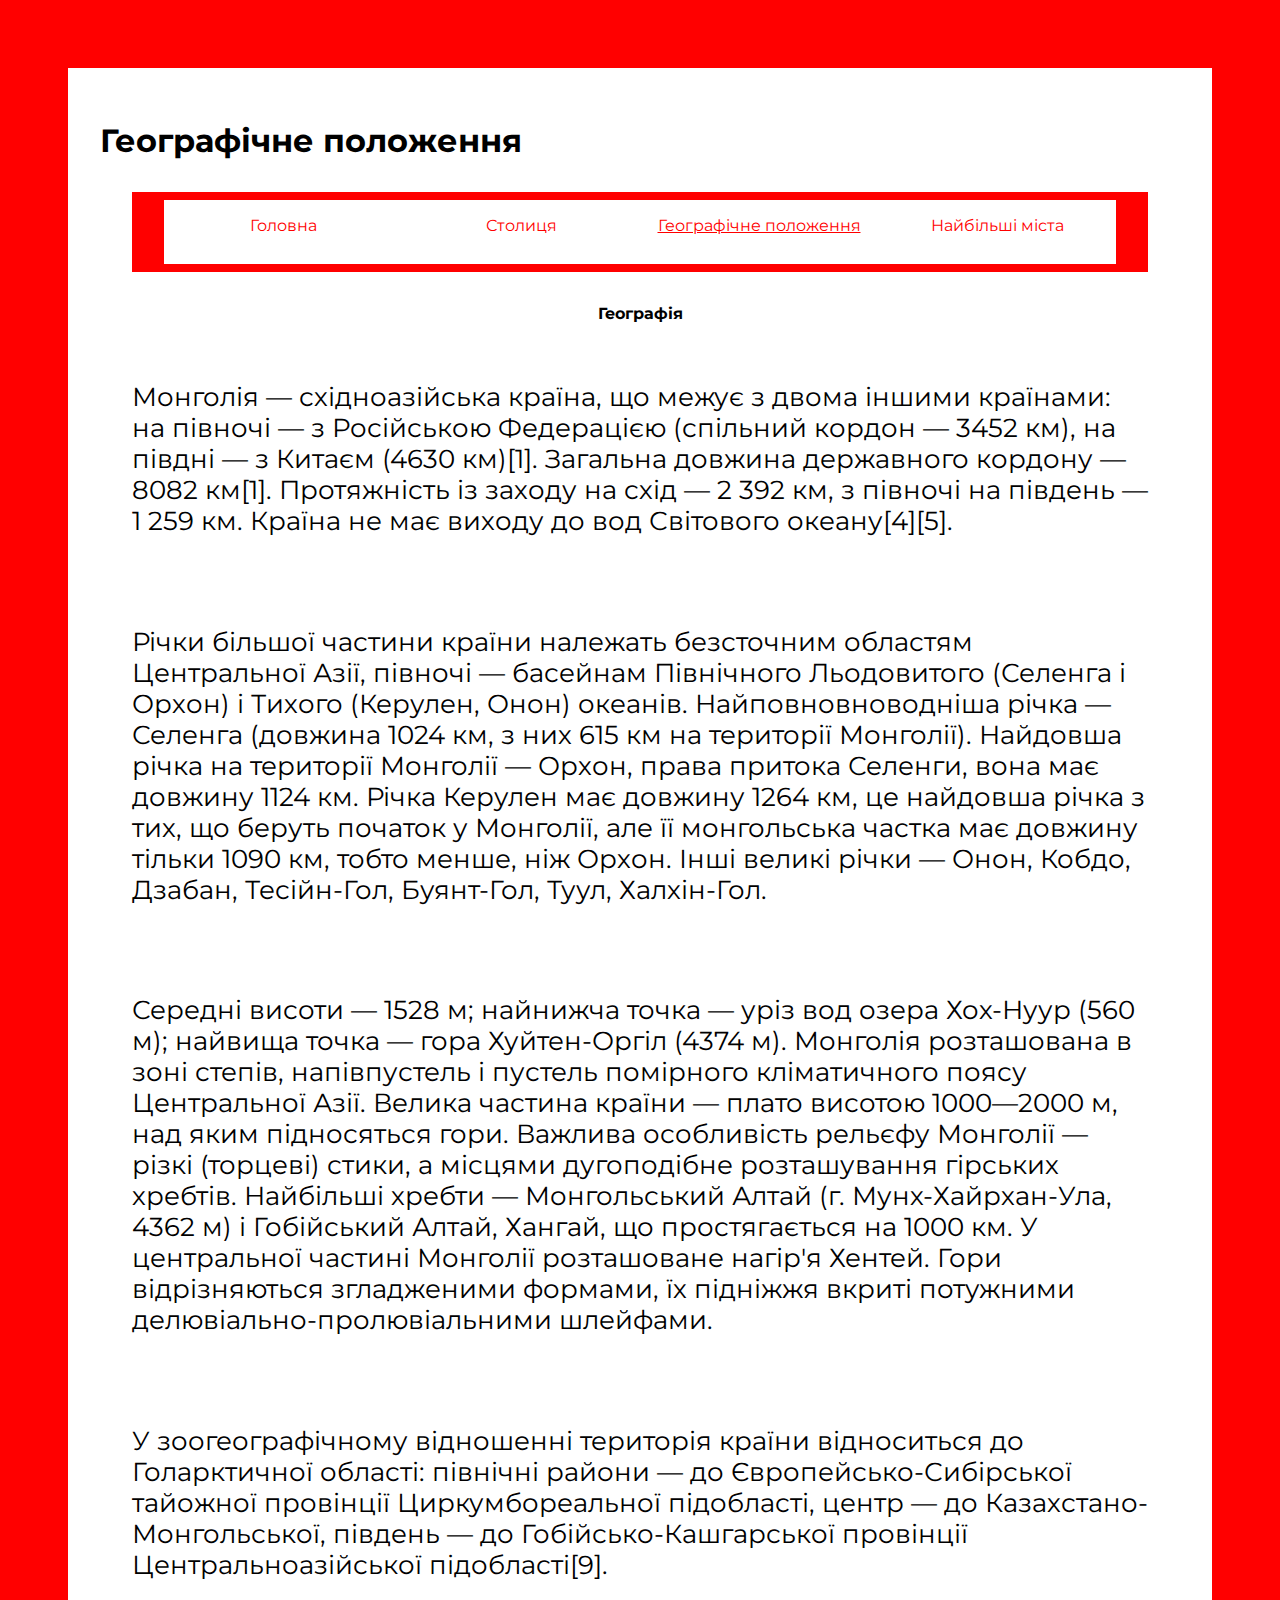
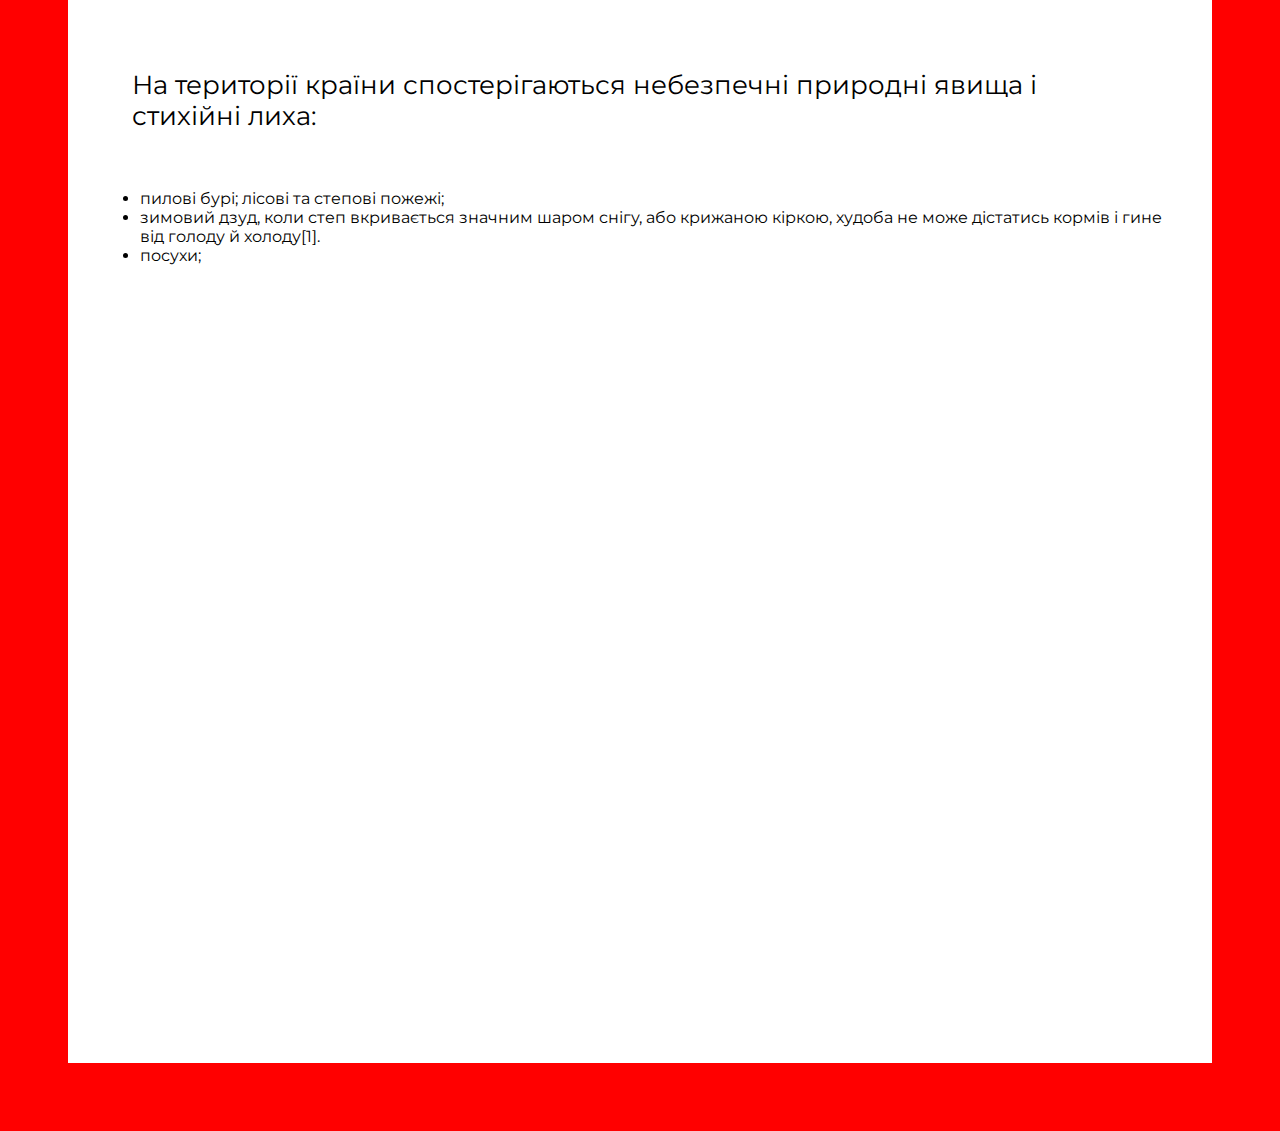
<file: files/geography.html>
<!DOCTYPE html>
<html lang="en">
<head>
    <meta charset="UTF-8">
    <meta name="viewport" content="width=device-width, initial-scale=1.0">
    <title>Монголія - Географія</title>
    <link rel="stylesheet" href="../css/style.css">
    <link rel="preconnect" href="https://fonts.gstatic.com">
<link href="https://fonts.googleapis.com/css2?family=Montserrat:wght@400;600&display=swap" rel="stylesheet">
</head>
<body>
    <div class="wrapper">

        <h1>Географічне положення</h1>
        <div class="menu">
            <a href="../index.html" class="menu-link">Головна</a>
            <a href="stolica.html" class="menu-link ">Столиця</a>
            <a href="geography.html" class="menu-link active">Географічне положення</a>
            <a href="cities.html" class="menu-link">Найбільші міста</a>
        </div>
    <h4 style="text-align: center;">Географія</h4>

    <p class="text">
        Монголія — східноазійська країна, що межує з двома іншими країнами: на півночі — з Російською Федерацією (спільний кордон — 3452 км), на півдні — з Китаєм (4630 км)[1]. Загальна довжина державного кордону — 8082 км[1]. Протяжність із заходу на схід — 2 392 км, з півночі на південь — 1 259 км. Країна не має виходу до вод Світового океану[4][5].        </p>
        
        
        <p class="text">
        Річки більшої частини країни належать безсточним областям Центральної Азії, півночі — басейнам Північного Льодовитого (Селенга і Орхон) і Тихого (Керулен, Онон) океанів. Найповновноводніша річка — Селенга (довжина 1024 км, з них 615 км на території Монголії). Найдовша річка на території Монголії — Орхон, права притока Селенги, вона має довжину 1124 км. Річка Керулен має довжину 1264 км, це найдовша річка з тих, що беруть початок у Монголії, але її монгольська частка має довжину тільки 1090 км, тобто менше, ніж Орхон. Інші великі річки — Онон, Кобдо, Дзабан, Тесійн-Гол, Буянт-Гол, Туул, Халхін-Гол.
        
        </p>
        
        <p class="text">
            Середні висоти — 1528 м; найнижча точка — уріз вод озера Хох-Нуур (560 м); найвища точка — гора Хуйтен-Оргіл (4374 м). Монголія розташована в зоні степів, напівпустель і пустель помірного кліматичного поясу Центральної Азії. Велика частина країни — плато висотою 1000—2000 м, над яким підносяться гори. Важлива особливість рельєфу Монголії — різкі (торцеві) стики, а місцями дугоподібне розташування гірських хребтів. Найбільші хребти — Монгольський Алтай (г. Мунх-Хайрхан-Ула, 4362 м) і Гобійський Алтай, Хангай, що простягається на 1000 км. У центральної частині Монголії розташоване нагір'я Хентей. Гори відрізняються згладженими формами, їх підніжжя вкриті потужними делювіально-пролювіальними шлейфами. 
            </p>
        
            <p class="text">
                У зоогеографічному відношенні територія країни відноситься до Голарктичної області: північні райони — до Європейсько-Сибірської тайожної провінції Циркумбореальної підобласті, центр — до Казахстано-Монгольської, південь — до Гобійсько-Кашгарської провінції Центральноазійської підобласті[9].    </p>
              

                <p class="text">
                    На території країни спостерігаються небезпечні природні явища і стихійні лиха:
<ul>

    <li>
        пилові бурі; лісові та степові пожежі;
    </li>
    <li>
        зимовий дзуд, коли степ вкривається значним шаром снігу, або крижаною кіркою, худоба не може дістатись кормів і гине від голоду й холоду[1].
    </li>
    <li>
        посухи;
    </li>

 
</ul>                

<iframe src="https://www.google.com/maps/embed?pb=!1m18!1m12!1m3!1d830043.9232984727!2d99.89936108160045!3d50.8620460528348!2m3!1f0!2f0!3f0!3m2!1i1024!2i768!4f13.1!3m3!1m2!1s0x5d0e9038b4faa76b%3A0x96d21e416db54c36!2z0J3QsNGG0LjQvtC90LDQu9GM0L3Ri9C5INC_0LDRgNC6INC-0LfQtdGA0LAg0KXRg9Cy0YHQs9GD0Ls!5e1!3m2!1sru!2sua!4v1610307229588!5m2!1sru!2sua" width="1300" height="750" frameborder="0" style="border:0;display: block;margin: auto;" allowfullscreen="" aria-hidden="false" tabindex="0"></iframe>
</div>
    
</body>
</html>
</file>
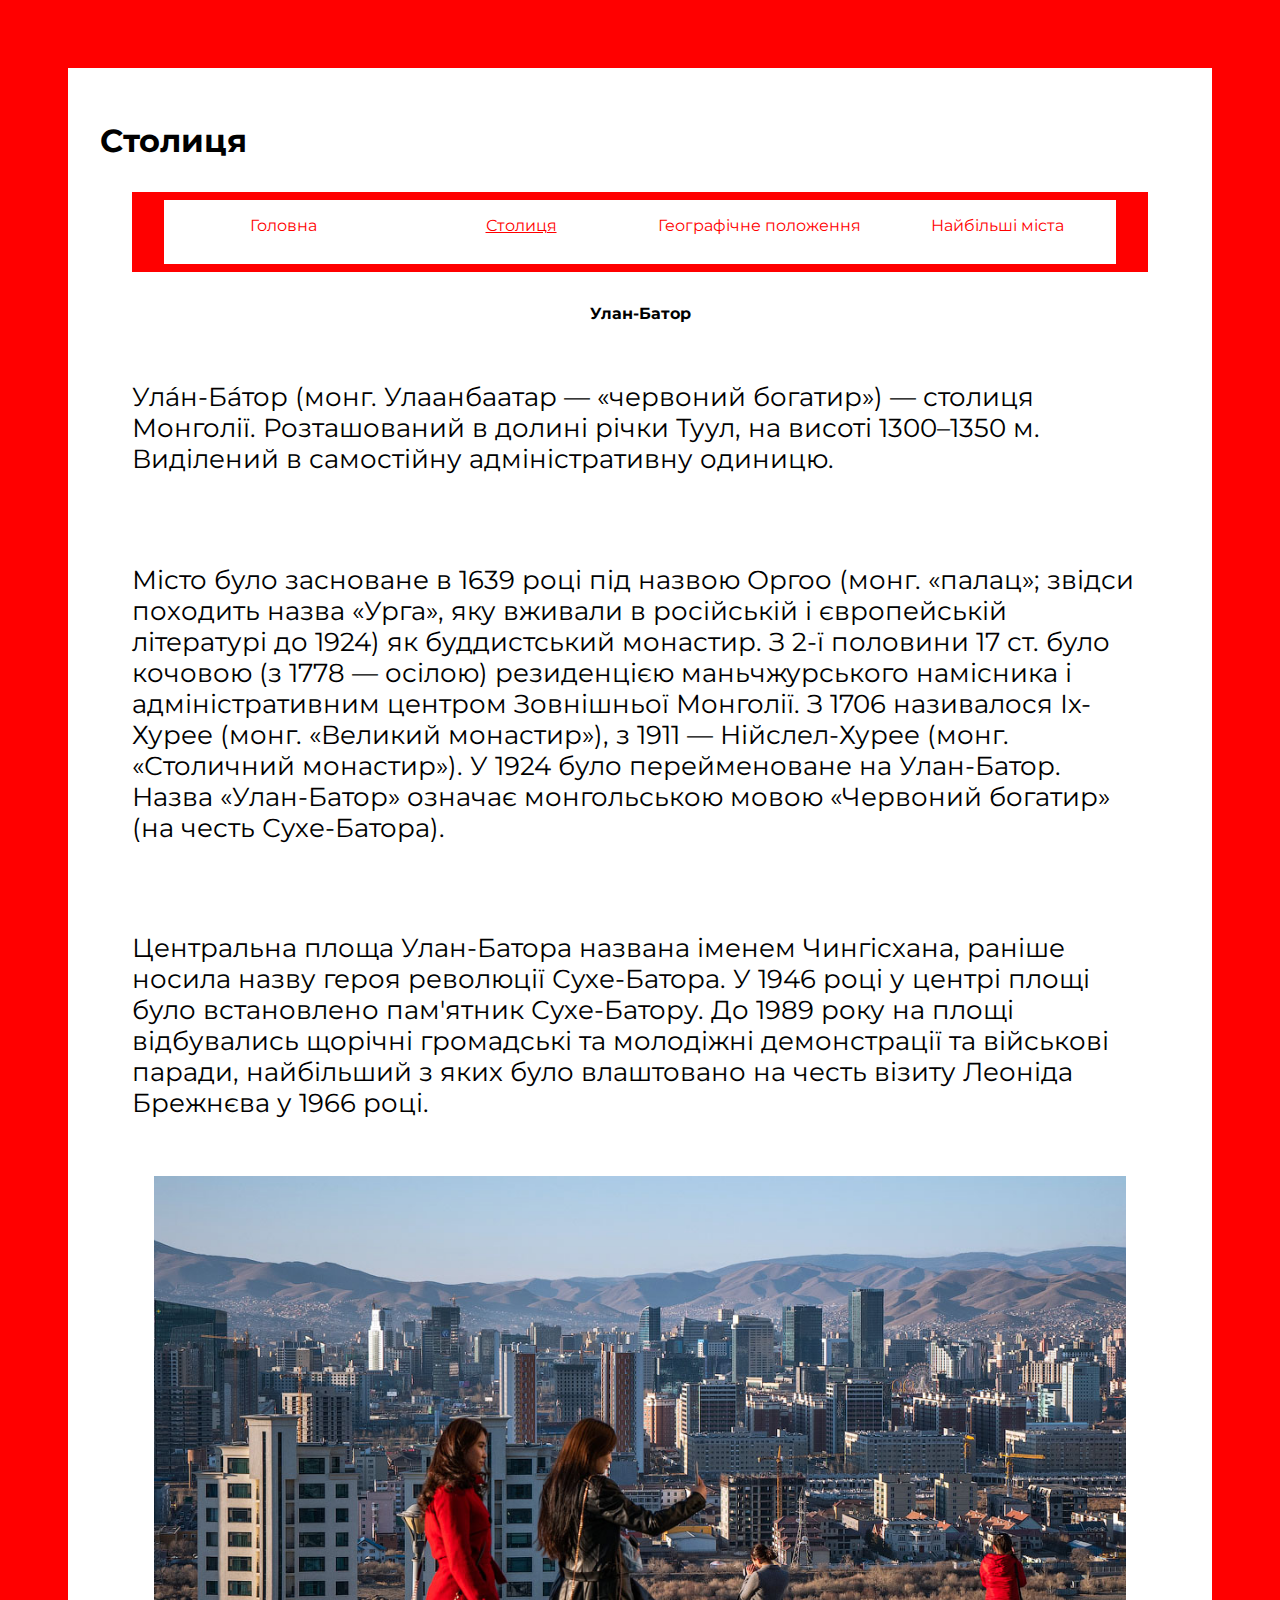
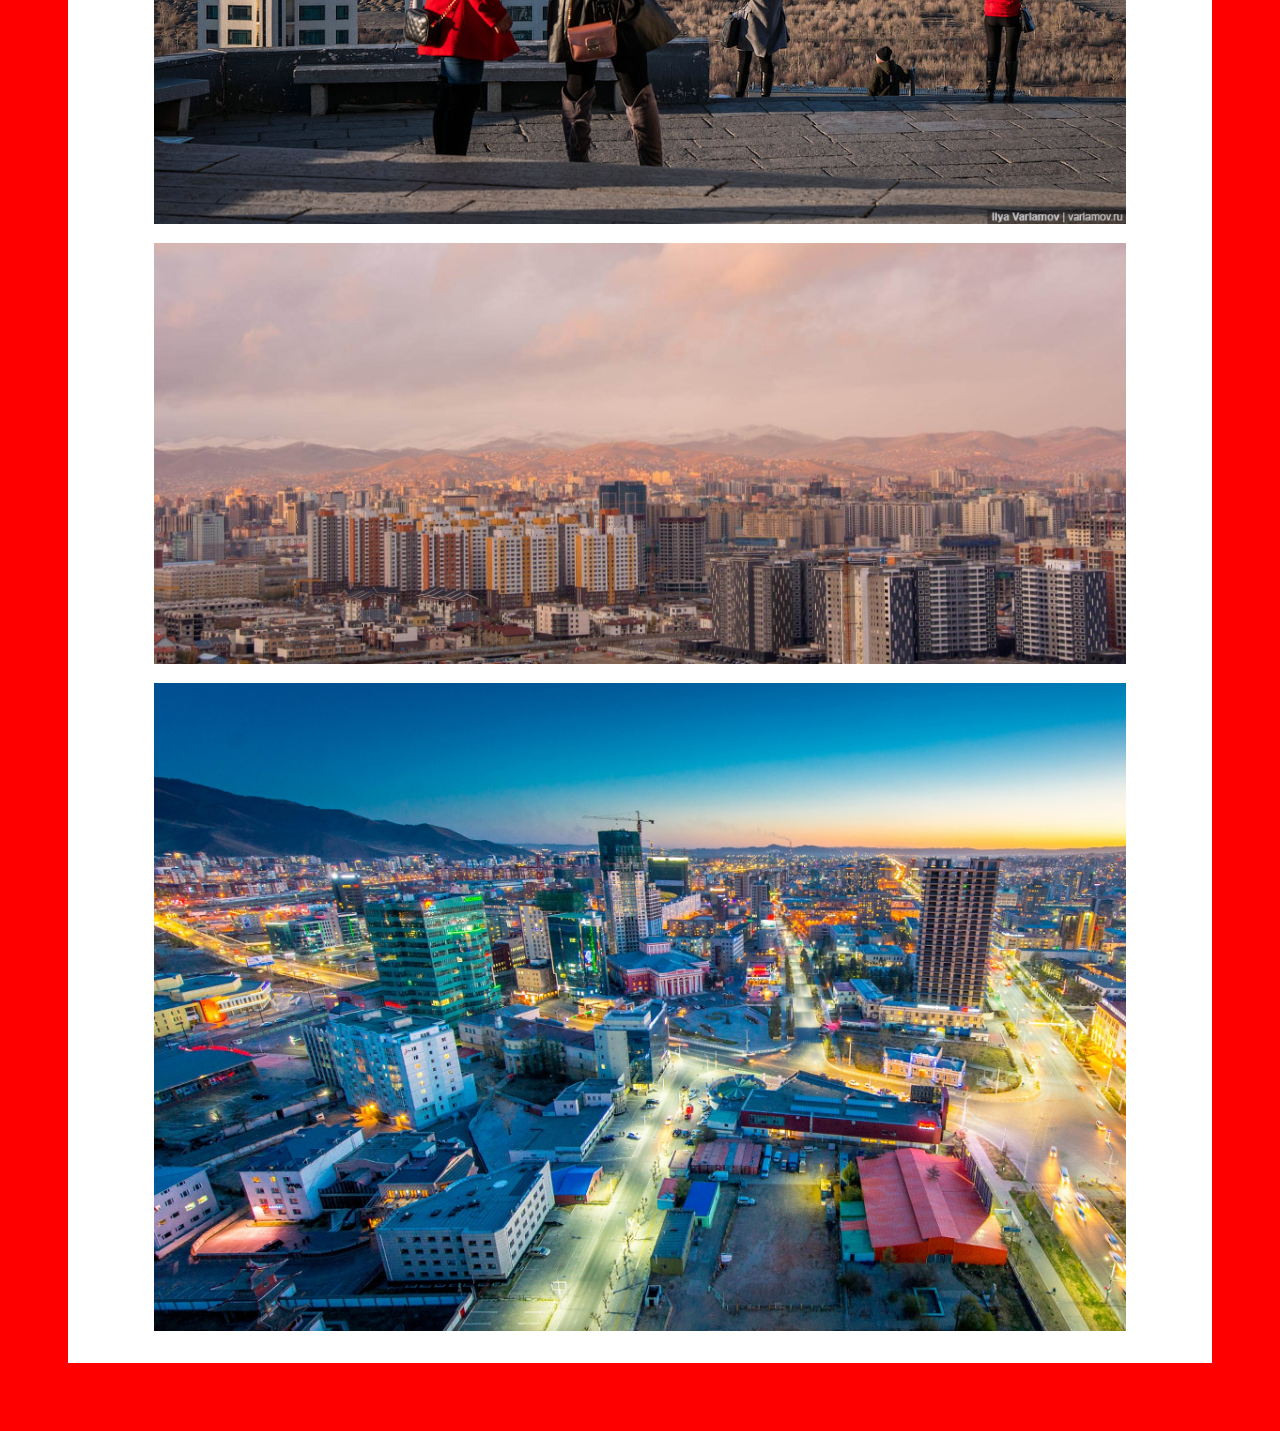
<file: files/stolica.html>
<!DOCTYPE html>
<html lang="en">
<head>
    <meta charset="UTF-8">
    <meta name="viewport" content="width=device-width, initial-scale=1.0">
    <title>Монголія - Столиця</title>
    <link rel="stylesheet" href="../css/style.css">
    <link rel="preconnect" href="https://fonts.gstatic.com">
<link href="https://fonts.googleapis.com/css2?family=Montserrat:wght@400;600&display=swap" rel="stylesheet">
</head>
<body>
    <div class="wrapper">

        <h1>Столиця</h1>
        <div class="menu">
            <a href="../index.html" class="menu-link">Головна</a>
            <a href="stolica.html" class="menu-link active">Столиця</a>
            <a href="geography.html" class="menu-link ">Географічне положення</a>
            <a href="cities.html" class="menu-link">Найбільші міста</a>
        </div>

    <h4 style="text-align: center;">Улан-Батор</h4>
    <p class="text">
        Ула́н-Ба́тор (монг. Улаанбаатар — «червоний богатир») — столиця Монголії. Розташований в долині річки Туул, на висоті 1300–1350 м. Виділений в самостійну адміністративну одиницю. </p>
  
        <p class="text">
            Місто було засноване в 1639 році під назвою Оргоо (монг. «палац»; звідси походить назва «Урга», яку вживали в російській і європейській літературі до 1924) як буддистський монастир. З 2-ї половини 17 ст. було кочовою (з 1778 — осілою) резиденцією маньчжурського намісника і адміністративним центром Зовнішньої Монголії. З 1706 називалося Іх-Хурее (монг. «Великий монастир»), з 1911 — Нійслел-Хурее (монг. «Столичний монастир»). У 1924 було перейменоване на Улан-Батор.

            Назва «Улан-Батор» означає монгольською мовою «Червоний богатир» (на честь Сухе-Батора).</p>

            <p class="text">
                Центральна площа Улан-Батора названа іменем Чингісхана, раніше носила назву героя революції Сухе-Батора. У 1946 році у центрі площі було встановлено пам'ятник Сухе-Батору. До 1989 року на площі відбувались щорічні громадські та молодіжні демонстрації та військові паради, найбільший з яких було влаштовано на честь візиту Леоніда Брежнєва у 1966 році.
            </p>
   <img src="../img/00s.jpg" alt="" class="image">
   <br>

   <img src="../img/image1.jpg" alt="" class="image">
   <br>

   <img src="../img/u76.jpg" alt="" class="image">
   
        </div>
    
</body>
</html>
</file>
<file: css/style.css>
html{
    margin: 30px;
    padding: 30px;
}
body{
    background-color:#ff0000;
    font-family: 'Montserrat', sans-serif;
}
.menu{
    padding: 0  2rem;
    background-color: #ff0000;
    
    margin: 2rem;
    height: 5rem;
    display: flex;
    align-items: center;
    justify-content: space-between;

}
.menu-link{
    font-size: 1rem;
    background-color: #fff;
    color: #ff0000;
    width: 15rem;
    height: 3rem;
    text-align: center;
    padding-top: 1rem;
    text-decoration: none;
    transition: all .2s ease-in-out;
   
}
.menu-link:hover{
    background-color: #ff0000;
    color: #fff;
}
.wrapper{
    background-color: #fff;
    padding: 2rem;
}
.image{
display: block;
width: 90%;

margin: auto;
}

.text{
    font-size: 1.6rem;
    padding: 2rem;
}

.active{
    background-color: #fff !important;
    color: #ff0000 !important;
    text-decoration: underline;

}

.line{
    height: 4px;
    background-color: #ff0000;
    width: 90%;
    margin: auto;
    display: block;

}
</file>
